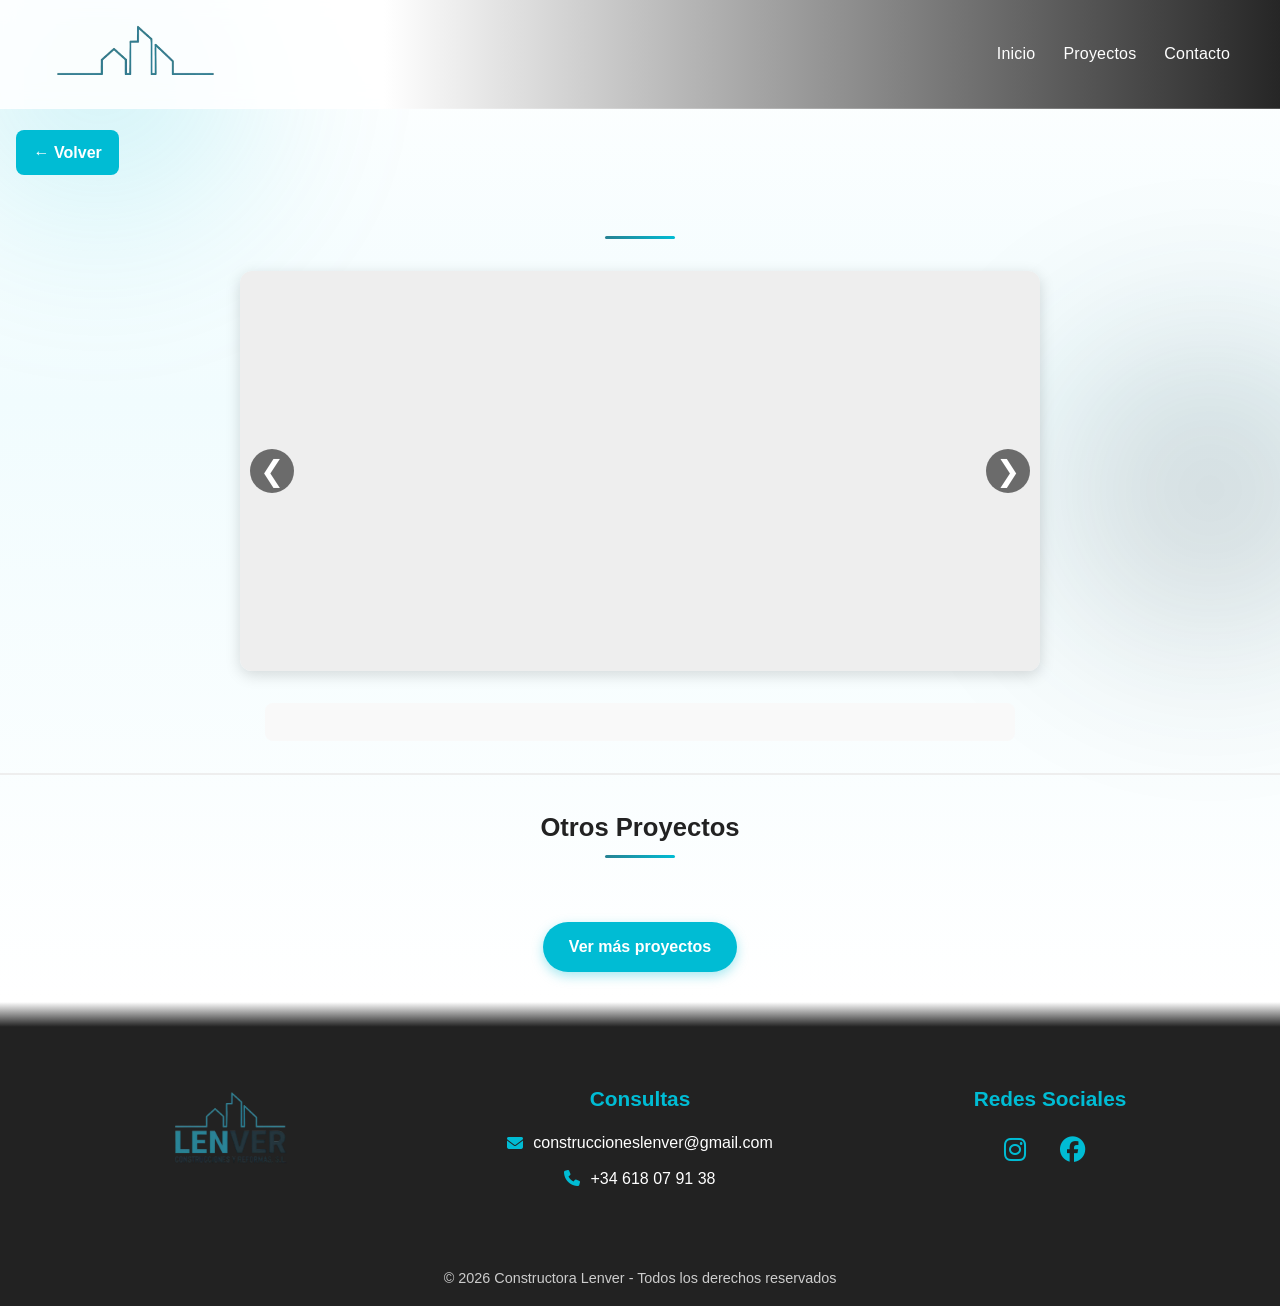
<file: proyectos/detalle.html>
<!DOCTYPE html>
<html lang="es">
<head>
  <meta charset="utf-8">
  <meta name="viewport" content="width=device-width, initial-scale=1">
  <meta name="description" content="Detalle de proyecto realizado por Lenver: fotos antes y después, y descripción del trabajo.">
  <meta name="theme-color" content="#ffffff">
  <title>LENVER</title>

  <link rel="icon" type="image/x-icon" href="/img-icon/favicon.ico">
  <link rel="icon" type="image/png" sizes="16x16" href="/img-icon/favicon-16x16.png">
  <link rel="icon" type="image/png" sizes="32x32" href="/img-icon/favicon-32x32.png">
  <link rel="icon" type="image/png" sizes="48x48" href="/img-icon/favicon-48x48.png">
  <link rel="icon" type="image/png" sizes="64x64" href="/img-icon/favicon-64x64.png">
  <link rel="apple-touch-icon" sizes="180x180" href="/img-icon/apple-touch-icon.png">
  <link rel="icon" type="image/png" sizes="192x192" href="/img-icon/android-chrome-192x192.png">
  <link rel="icon" type="image/png" sizes="512x512" href="/img-icon/android-chrome-512x512.png">
  <link rel="manifest" href="/img-icon/site.webmanifest">
  <meta name="msapplication-config" content="/img-icon/browserconfig">

  <link rel="preconnect" href="https://fonts.googleapis.com">
  <link rel="preconnect" href="https://fonts.gstatic.com" crossorigin>
  <link rel="stylesheet" href="https://fonts.googleapis.com/css2?family=Anton&display=swap">

  <link rel="stylesheet" href="/common.css">
  <link rel="stylesheet" href="proyectos.css">
  <link rel="stylesheet" href="https://cdnjs.cloudflare.com/ajax/libs/font-awesome/6.5.2/css/all.min.css">
</head>
<body>

  <header>
    <nav>
      <a href="/index.html" data-no-history>
        <img src="/img/LOGO.webp" alt="Logo Constructora Lenver" class="logo">
      </a>
      <ul class="nav-links">
        <li><a href="/index.html" data-no-history>Inicio</a></li>
        <li><a href="/proyectos/proyectos.html" data-no-history>Proyectos</a></li>
        <li><a href="/contacto/contacto.html" data-no-history>Contacto</a></li>
      </ul>
      <div class="hamburger" aria-expanded="false">
        <span></span>
        <span></span>
        <span></span>
      </div>
    </nav>
  </header>

  <div class="overlay"></div>

  <a href="https://wa.me/34618079138" target="_blank" rel="noopener" class="whatsapp-float" id="whatsapp-float-detalle" aria-label="Escríbenos por WhatsApp">
    <i class="fab fa-whatsapp"></i>
  </a>

  <div class="proyectos-hero-bg">
    <a href="proyectos.html" class="btn-volver" data-no-history>← Volver</a>

    <h1 id="titulo" class="heading-gradient"></h1>

    <main class="detalle-contenedor">
      <div id="ba-slider" class="ba-slider" hidden>
        <div class="ba-img-container">
          <img class="ba-after" id="ba-after" alt="Después">
          <div class="ba-before-wrap" id="ba-before-wrap">
            <img class="ba-before" id="ba-before" alt="Antes">
          </div>
          <div class="ba-handle" id="ba-handle" aria-hidden="true">
            <i class="fas fa-arrows-alt-h"></i>
          </div>
          <span class="ba-label ba-label-before">Antes</span>
          <span class="ba-label ba-label-after">Después</span>
        </div>
        <input type="range" class="ba-range" id="ba-range" min="0" max="100" value="50" aria-label="Deslizar para comparar antes y después">
      </div>

      <div class="carousel">
        <button class="carousel-btn prev" aria-label="Imagen anterior">❮</button>
        <div class="carousel-images" id="carousel-images"></div>
        <button class="carousel-btn next" aria-label="Imagen siguiente">❯</button>
        <div class="carousel-dots" id="carousel-dots"></div>
      </div>

      <p id="descripcion"></p>

      <hr>
      <h2 class="heading-gradient">Otros Proyectos</h2>
      <div id="otros-proyectos" class="grid"></div>

      <div class="btn-box">
        <a href="proyectos.html" class="btn" data-no-history>Ver más proyectos</a>
      </div>
    </main>
  </div>

  <!-- FOOTER -->
  <footer id="footer">
    <div class="footer-container">
      <div class="footer-col">
        <img src="/img/CONTACTOLOGO.webp" alt="Logo" class="footer-logo" loading="lazy" decoding="async">
      </div>

      <div class="footer-col">
        <h3>Consultas</h3>
        <p><i class="fas fa-envelope"></i> <a href="mailto:construccioneslenver@gmail.com">construccioneslenver@gmail.com</a></p>
        <p><i class="fas fa-phone"></i> <a href="https://wa.me/34618079138" target="_blank" rel="noopener">+34 618 07 91 38</a></p>
      </div>

      <div class="footer-col direccion">
        <h3>Redes Sociales</h3>
        <div class="social-icons">
          <a href="https://instagram.com/tuusuario" target="_blank" rel="noopener" aria-label="Instagram"><i class="fab fa-instagram"></i></a>
          <a href="https://www.facebook.com/Pablo83rodriguez/" target="_blank" rel="noopener" aria-label="Facebook"><i class="fab fa-facebook"></i></a>
        </div>
      </div>
    </div>

  </footer>

  <footer>
      <p class="derechos">© <span id="year"></span> Constructora Lenver - Todos los derechos reservados</p>

  </footer>

  <script src="proyectos.js" defer></script>
  <script src="/common.js" defer></script>
  <script src="proyectos-page.js" defer></script>
  <script defer>
    document.addEventListener("DOMContentLoaded", () => {
      const params = new URLSearchParams(window.location.search);
      mostrarDetalle(params.get("id"));

      // El botón de WhatsApp aparece solo al llegar al footer, no desde
      // el principio como en la página de Contacto.
      const whatsappDetalle = document.getElementById("whatsapp-float-detalle");
      const footer = document.getElementById("footer");
      if (whatsappDetalle && footer) {
        const footerObserver = new IntersectionObserver(
          (entries) => {
            entries.forEach((entry) => {
              whatsappDetalle.classList.toggle("show", entry.isIntersecting);
            });
          },
          { threshold: 0.15 }
        );
        footerObserver.observe(footer);
      }
    });
  </script>
</body>
</html>
</file>
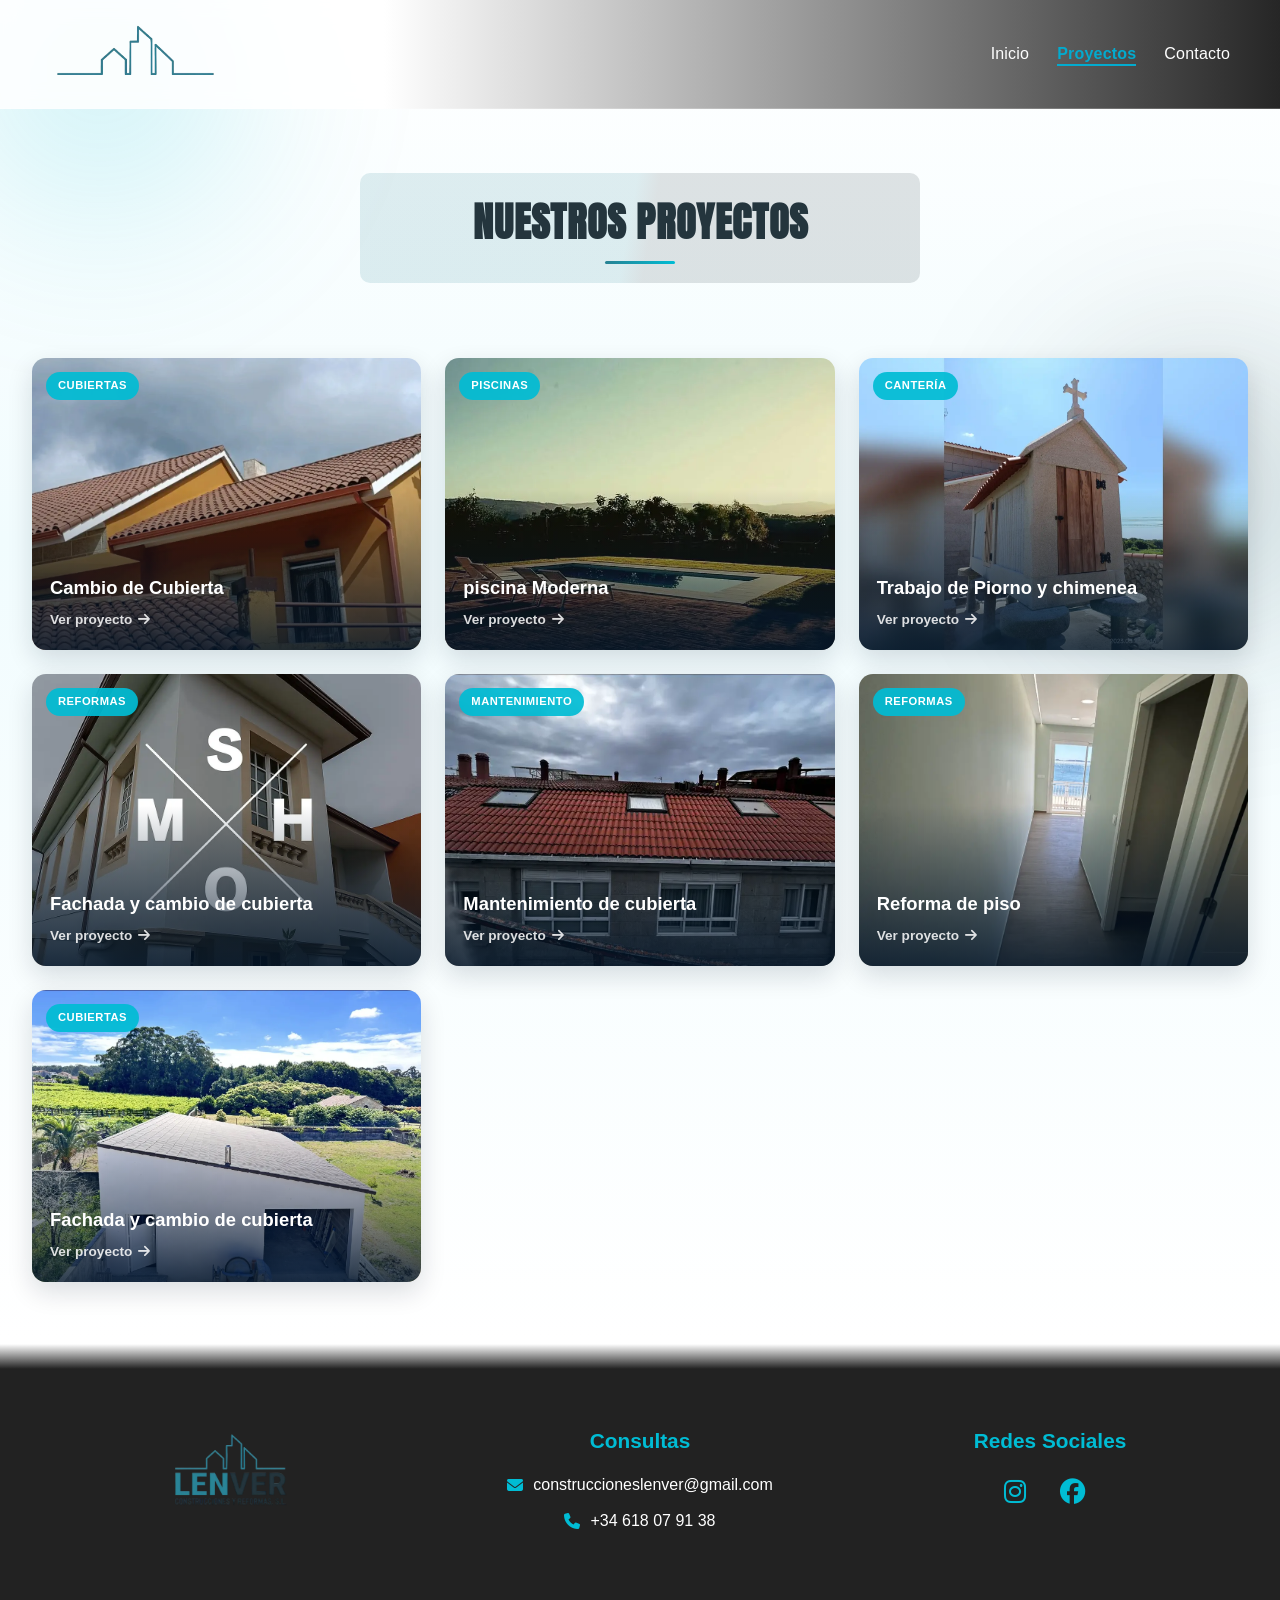
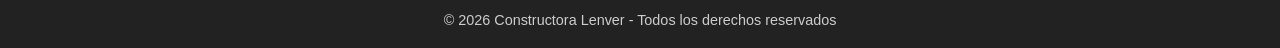
<file: proyectos/proyectos.html>
<!DOCTYPE html>
<html lang="es">
<head>
  <meta charset="utf-8">
  <meta name="viewport" content="width=device-width, initial-scale=1">
  <meta name="description" content="Descubre los proyectos de construcción, reformas y rehabilitación realizados por Lenver.">
  <meta name="theme-color" content="#ffffff">
  <title>LENVER</title>

  <link rel="icon" type="image/x-icon" href="/img-icon/favicon.ico">
  <link rel="icon" type="image/png" sizes="16x16" href="/img-icon/favicon-16x16.png">
  <link rel="icon" type="image/png" sizes="32x32" href="/img-icon/favicon-32x32.png">
  <link rel="icon" type="image/png" sizes="48x48" href="/img-icon/favicon-48x48.png">
  <link rel="icon" type="image/png" sizes="64x64" href="/img-icon/favicon-64x64.png">
  <link rel="apple-touch-icon" sizes="180x180" href="/img-icon/apple-touch-icon.png">
  <link rel="icon" type="image/png" sizes="192x192" href="/img-icon/android-chrome-192x192.png">
  <link rel="icon" type="image/png" sizes="512x512" href="/img-icon/android-chrome-512x512.png">
  <link rel="manifest" href="/img-icon/site.webmanifest">
  <meta name="msapplication-config" content="/img-icon/browserconfig">

  <link rel="preconnect" href="https://fonts.googleapis.com">
  <link rel="preconnect" href="https://fonts.gstatic.com" crossorigin>
  <link rel="stylesheet" href="https://fonts.googleapis.com/css2?family=Anton&display=swap">

  <link rel="stylesheet" href="/common.css">
  <link rel="stylesheet" href="proyectos.css">
  <link rel="stylesheet" href="https://cdnjs.cloudflare.com/ajax/libs/font-awesome/6.5.2/css/all.min.css">
</head>
<body>

  <header>
    <nav>
      <a href="/index.html" data-no-history>
        <img src="/img/LOGO.webp" alt="Logo Constructora Lenver" class="logo">
      </a>
      <ul class="nav-links">
        <li><a href="/index.html" data-no-history>Inicio</a></li>
        <li><a href="#proyectos" class="activo">Proyectos</a></li>
        <li><a href="/contacto/contacto.html" data-no-history>Contacto</a></li>
      </ul>
      <div class="hamburger" aria-expanded="false">
        <span></span>
        <span></span>
        <span></span>
      </div>
    </nav>
  </header>

  <div class="overlay"></div>

  <div class="proyectos-hero-bg">
    <div class="titulo-manchas">
      <div class="titulo-panel"></div>
      <h1 class="heading-gradient">Nuestros Proyectos</h1>
    </div>

    <main id="lista-proyectos" class="grid"></main>
  </div>

  <!-- FOOTER -->
  <footer id="footer">
    <div class="footer-container">
      <div class="footer-col">
        <img src="/img/CONTACTOLOGO.webp" alt="Logo" class="footer-logo" loading="lazy" decoding="async">
      </div>

      <div class="footer-col">
        <h3>Consultas</h3>
        <p><i class="fas fa-envelope"></i> <a href="mailto:construccioneslenver@gmail.com">construccioneslenver@gmail.com</a></p>
        <p><i class="fas fa-phone"></i> <a href="https://wa.me/34618079138" target="_blank" rel="noopener">+34 618 07 91 38</a></p>
      </div>

      <div class="footer-col direccion">
        <h3>Redes Sociales</h3>
        <div class="social-icons">
          <a href="https://instagram.com/tuusuario" target="_blank" rel="noopener" aria-label="Instagram"><i class="fab fa-instagram"></i></a>
          <a href="https://www.facebook.com/Pablo83rodriguez/" target="_blank" rel="noopener" aria-label="Facebook"><i class="fab fa-facebook"></i></a>
        </div>
      </div>
    </div>

  </footer>

  <footer>
      <p class="derechos">© <span id="year"></span> Constructora Lenver - Todos los derechos reservados</p>

  </footer>

  <script src="proyectos.js" defer></script>
  <script src="/common.js" defer></script>
  <script src="proyectos-page.js" defer></script>
  <script defer>
    document.addEventListener("DOMContentLoaded", () => listarProyectos());
  </script>
</body>
</html>
</file>
<file: common.css>
/* =====================================================
   LENVER — Estilos comunes (header, nav, footer, base)
   ===================================================== */

:root {
  --color-primary: #00bcd4;
  --color-primary-dark: #03abcf;
  --color-primary-darker: #04172b;
  --color-dark: #222222;
  --color-text: #333333;
  --color-logo-start: #278293;
  --color-logo-end: #24353d;
  --ease-smooth: cubic-bezier(0.25, 0.8, 0.25, 1);
  --ease-out: cubic-bezier(0.16, 1, 0.3, 1);
  --header-height: 78px;
}

/* Reset */
* {
  margin: 0;
  padding: 0;
  box-sizing: border-box;
}

html {
  scroll-behavior: smooth;
}

body {
  font-family: 'Segoe UI', Arial, sans-serif;
  line-height: 1.6;
  overflow-x: hidden;
  color: var(--color-text);
}

body.no-scroll {
  overflow: hidden;
}

a {
  -webkit-tap-highlight-color: transparent;
}

img {
  max-width: 100%;
  height: auto;
}

/* Accesibilidad: foco visible para teclado */
a:focus-visible,
button:focus-visible,
.hamburger:focus-visible {
  outline: 3px solid var(--color-primary);
  outline-offset: 2px;
}

/* Logo */
.logo {
  height: 50px;
  width: auto;
  cursor: pointer;
  transition: transform 0.3s var(--ease-smooth), opacity 0.25s ease;
}

.logo:hover {
  transform: scale(1.04);
}

/* ===== HEADER ===== */
header {
  position: fixed;
  width: 100%;
  background: linear-gradient(to right, rgba(255, 255, 255, 0.85) 30%, rgba(0, 0, 0, 0.85) 100%);
  backdrop-filter: blur(10px);
  -webkit-backdrop-filter: blur(10px);
  color: #fff;
  padding: 15px 30px;
  justify-content: space-between;
  align-items: center;
  z-index: 3000;
  top: 0;
  left: 0;
  transition: transform 0.35s var(--ease-smooth);
  border-bottom: 1px solid rgba(255, 255, 255, 0.2);
  transform: translateZ(0);
  -webkit-transform: translateZ(0);
  will-change: transform;
}

header.hide {
  transform: translateY(-100%);
}

nav {
  display: flex;
  justify-content: space-between;
  align-items: center;
  padding: 10px 20px;
  max-width: 1400px;
  margin: 0 auto;
}

/* Navegación */
.nav-links {
  list-style: none;
  display: flex;
  gap: 28px;
  margin: 0;
  padding: 0;
}

.nav-links li a {
  text-decoration: none;
  color: #fff;
  font-weight: 500;
  letter-spacing: 0.2px;
  transition: color 0.25s var(--ease-smooth);
  position: relative;
}

.nav-links li a::after {
  content: "";
  position: absolute;
  left: 0;
  bottom: -4px;
  width: 0;
  height: 2px;
  background: var(--color-primary-dark);
  transition: width 0.3s var(--ease-smooth);
}

.nav-links li a:hover {
  color: var(--color-primary-dark);
}

.nav-links li a:hover::after {
  width: 100%;
}

.nav-links li a.activo {
  color: var(--color-primary-dark);
  font-weight: 700;
}

.nav-links li a.activo::after {
  width: 100%;
}

/* Hamburguesa */
.hamburger {
  display: none;
  flex-direction: column;
  gap: 5px;
  cursor: pointer;
  z-index: 4000;
  margin-left: auto;
  position: relative;
  padding: 8px;
}

.hamburger span {
  width: 25px;
  height: 3px;
  background: white;
  border-radius: 3px;
  transition: all 0.3s var(--ease-smooth);
}

.hamburger.active span:nth-child(1) {
  transform: rotate(45deg) translate(5px, 5px);
}
.hamburger.active span:nth-child(2) {
  opacity: 0;
}
.hamburger.active span:nth-child(3) {
  transform: rotate(-45deg) translate(5px, -5px);
}

/* Overlay */
.overlay {
  position: fixed;
  top: 0;
  left: 0;
  width: 100%;
  height: 100%;
  background: rgba(0, 0, 0, 0.45);
  backdrop-filter: blur(6px);
  opacity: 0;
  visibility: hidden;
  transition: opacity 0.3s var(--ease-smooth);
  z-index: 2000;
}

.overlay.active {
  opacity: 1;
  visibility: visible;
}

/* Responsive nav */
@media (max-width: 768px) {
  header {
    background: linear-gradient(to right, rgba(255, 255, 255, 0.85) 43%, rgba(0, 0, 0, 0.85) 100%);
  }

  .nav-links {
    position: fixed;
    top: 0;
    right: -260px;
    height: 100vh;
    width: 260px;
    background: rgba(20, 20, 20, 0.97);
    backdrop-filter: blur(10px);
    flex-direction: column;
    align-items: center;
    justify-content: center;
    gap: 34px;
    transition: right 0.4s var(--ease-smooth);
    z-index: 3000;
  }

  .nav-links.active {
    right: 0;
  }

  .hamburger {
    display: flex;
  }

  /* El logo se desvanece mientras el menú móvil está abierto, para que
     el panel no lo tape a medias en pantallas angostas */
  body.no-scroll .logo {
    opacity: 0;
    pointer-events: none;
    transition: opacity 0.25s ease;
  }
}

/* ===== FOOTER ===== */
#footer {
  background: linear-gradient(to bottom, #ffffff 0%, var(--color-dark) 10%, var(--color-dark) 100%);
  color: #fff;
  padding: 80px 20px 50px;
}

.footer-container {
  display: flex;
  justify-content: space-between;
  align-items: flex-start;
  max-width: 1200px;
  margin: auto;
  flex-wrap: wrap;
  gap: 30px;
  text-align: center;
}

.footer-col {
  flex: 1;
  min-width: 250px;
}

.footer-col h3 {
  margin-bottom: 15px;
  font-size: 1.3rem;
  color: var(--color-primary);
}

.footer-logo {
  max-width: 120px;
  margin-bottom: 15px;
  transition: transform 0.3s var(--ease-smooth);
}

.footer-logo:hover {
  transform: scale(1.05);
}

.social-icons a {
  color: #fff;
  font-size: 1.6rem;
  margin: 0 10px;
  display: inline-block;
  transition: transform 0.3s var(--ease-smooth), color 0.3s var(--ease-smooth);
}

.social-icons a:hover {
  color: var(--color-primary);
  transform: scale(1.2) translateY(-3px);
}

.footer-col p {
  margin: 10px 0;
  font-size: 1rem;
  display: flex;
  align-items: center;
  justify-content: center;
}

.footer-col i {
  margin-right: 10px;
  color: var(--color-primary);
}

.footer-col a {
  color: #fff;
  text-decoration: none;
  transition: color 0.3s var(--ease-smooth);
}

.footer-col a:hover {
  color: var(--color-primary);
}

.direccion p {
  animation: float 3s ease-in-out infinite;
}

@keyframes float {
  0%, 100% { transform: translateY(0); }
  50% { transform: translateY(-5px); }
}

@media (max-width: 768px) {
  .footer-container {
    flex-direction: column;
    text-align: center;
    align-items: center;
  }

  .footer-col {
    width: 100%;
    max-width: 300px;
  }

  .footer-col p {
    justify-content: center;
  }
}

.derechos {
  text-align: center;
  color: #ccc;
  background-color: var(--color-dark);
  padding: 16px 20px;
  font-size: 0.9rem;
}

/* Respeta a quien prefiere menos movimiento */
@media (prefers-reduced-motion: reduce) {
  *, *::before, *::after {
    animation-duration: 0.001ms !important;
    animation-iteration-count: 1 !important;
    transition-duration: 0.001ms !important;
    scroll-behavior: auto !important;
  }
}

/* ===== Títulos con color del logo (celeste → azul oscuro) ===== */
.heading-gradient {
  color: var(--color-logo-end);
  position: relative;
  padding-bottom: 10px;
}

.heading-gradient::after {
  content: "";
  position: absolute;
  left: 50%;
  bottom: 0;
  transform: translateX(-50%);
  width: 70px;
  height: 3px;
  border-radius: 3px;
  background: linear-gradient(90deg, var(--color-logo-start), var(--color-primary), var(--color-logo-end));
  background-size: 200% auto;
  animation: heading-underline 5s linear infinite;
}

@keyframes heading-underline {
  to { background-position: -200% center; }
}

@media (prefers-reduced-motion: reduce) {
  .heading-gradient::after {
    animation: none;
  }
}

/* ===== Botón flotante de WhatsApp (reutilizable en cualquier página) ===== */
.whatsapp-float {
  position: fixed;
  bottom: 20px;
  right: 20px;
  background-color: #25d366;
  color: white;
  border-radius: 50%;
  width: 60px;
  height: 60px;
  display: flex;
  justify-content: center;
  align-items: center;
  font-size: 30px;
  box-shadow: 0 4px 12px rgba(0, 0, 0, 0.35);
  text-decoration: none;
  opacity: 0;
  transform: translateY(50px) scale(0.8);
  transition: opacity 0.6s var(--ease-out), transform 0.6s var(--ease-out), box-shadow 0.3s var(--ease-smooth);
  z-index: 9999;
}

.whatsapp-float.show {
  opacity: 1;
  transform: translateY(0) scale(1);
}

.whatsapp-float:hover {
  box-shadow: 0 8px 20px rgba(0, 0, 0, 0.45);
  transform: scale(1.08);
}

/* Burbuja de mensaje opcional junto al botón */
.whatsapp-bubble {
  position: absolute;
  right: 72px;
  top: 50%;
  transform: translateY(-50%) translateX(8px);
  background: #fff;
  color: #222;
  padding: 10px 16px;
  border-radius: 12px;
  box-shadow: 0 6px 18px rgba(4, 23, 43, 0.22);
  font-size: 0.85rem;
  font-weight: 600;
  white-space: nowrap;
  opacity: 0;
  pointer-events: none;
  transition: opacity 0.4s var(--ease-out), transform 0.4s var(--ease-out);
}

.whatsapp-bubble::after {
  content: "";
  position: absolute;
  top: 50%;
  right: -6px;
  transform: translateY(-50%);
  border-width: 6px 0 6px 6px;
  border-style: solid;
  border-color: transparent transparent transparent #fff;
}

.whatsapp-bubble.show {
  opacity: 1;
  transform: translateY(-50%) translateX(0);
}

@media (max-width: 420px) {
  .whatsapp-bubble {
    right: auto;
    left: 50%;
    top: auto;
    bottom: 74px;
    transform: translateX(-50%) translateY(8px);
    white-space: normal;
    max-width: 220px;
    text-align: center;
  }

  .whatsapp-bubble::after {
    top: auto;
    right: auto;
    bottom: -6px;
    left: 50%;
    transform: translateX(-50%);
    border-width: 6px 6px 0 6px;
    border-color: #fff transparent transparent transparent;
  }

  .whatsapp-bubble.show {
    transform: translateX(-50%) translateY(0);
  }
}

/* ===== Botón genérico reutilizable (píldora cian) ===== */
.btn-box {
  text-align: center;
}

.btn {
  display: inline-block;
  padding: 12px 26px;
  background: var(--color-primary);
  color: #fff;
  text-decoration: none;
  border-radius: 30px;
  cursor: pointer;
  z-index: 10;
  position: relative;
  font-weight: 600;
  transition: background 0.3s var(--ease-smooth), transform 0.3s var(--ease-smooth), box-shadow 0.3s var(--ease-smooth);
  box-shadow: 0 4px 12px rgba(0, 188, 212, 0.35);
}

.btn:hover {
  background: var(--color-primary-darker);
  transform: translateY(-3px) scale(1.04);
  box-shadow: 0 8px 18px rgba(0, 0, 0, 0.25);
}
</file>
<file: proyectos/proyectos.css>
/* =====================================================
   LENVER — Proyectos (listado y detalle)
   ===================================================== */

/* ===== Fondo suave de la página (mismo criterio que Presupuesto/Contacto) ===== */
.proyectos-hero-bg {
  position: relative;
  overflow: hidden;
  isolation: isolate;
  padding-top: 130px;
  padding-bottom: 30px;
  background: linear-gradient(180deg, #ffffff 0%, #f1fcfe 40%, #ffffff 100%);
}

.proyectos-hero-bg::before,
.proyectos-hero-bg::after {
  content: "";
  position: absolute;
  width: 420px;
  height: 420px;
  border-radius: 50%;
  filter: blur(90px);
  z-index: -1;
  opacity: 0.28;
}

.proyectos-hero-bg::before {
  top: -140px;
  left: -110px;
  background: radial-gradient(circle, var(--color-primary) 0%, transparent 70%);
}

.proyectos-hero-bg::after {
  top: 280px;
  right: -140px;
  background: radial-gradient(circle, var(--color-logo-end) 0%, transparent 70%);
}

h1 {
  margin: 0 0 32px;
  text-align: center;
  font-size: 2.5rem;
  font-weight: bold;
  color: #222;
  font-family: 'Anton', 'Segoe UI', Arial, sans-serif;
  text-transform: uppercase;
  letter-spacing: 1px;
  opacity: 0;
  padding-top: 30px;
  transform: translateY(20px);
  animation: fadeInTitle 0.9s var(--ease-out) forwards;
}

/* Panel geométrico bicolor detrás del título (bordes rectos, sin difuminar) */
.titulo-manchas {
  position: relative;
  display: flex;
  justify-content: center;
  align-items: center;
  padding: 30px 0;
}

.titulo-panel {
  position: absolute;
  left: 50%;
  top: 50%;
  transform: translate(-50%, -50%);
  width: min(560px, 88vw);
  height: 110px;
  border-radius: 10px;
  background: linear-gradient(
    100deg,
    var(--color-logo-start) 0%,
    var(--color-logo-start) 48%,
    var(--color-logo-end) 52%,
    var(--color-logo-end) 100%
  );
  opacity: 0.14;
  z-index: 0;
}

.titulo-manchas h1 {
  position: relative;
  z-index: 1;
}

@media (max-width: 600px) {
  .titulo-panel {
    height: 80px;
  }
}

/* Título de detalle: misma tipografía y bicolor que el logo LENVER */
#titulo {
  font-family: 'Anton', 'Segoe UI', Arial, sans-serif;
  text-transform: uppercase;
  letter-spacing: 1px;
  line-height: 1.2;
}

#titulo .titulo-mitad-a {
  color: var(--color-logo-start);
}

#titulo .titulo-mitad-b {
  color: var(--color-logo-end);
}

@media (max-width: 600px) {
  #titulo {
    font-size: 1.7rem;
  }
}

@keyframes fadeInTitle {
  to {
    opacity: 1;
    transform: translateY(0);
  }
}

/* Botón volver */
.btn-volver {
  position: static;
  margin: 0 0 24px 1rem;
  background: var(--color-primary);
  color: #fff;
  padding: 0.6rem 1.1rem;
  border-radius: 8px;
  text-decoration: none;
  font-weight: bold;
  z-index: 1000;
  transition: background 0.3s var(--ease-smooth), transform 0.3s var(--ease-smooth);
  display: inline-block;
}

.btn-volver:hover {
  background: var(--color-primary-darker);
  transform: translateX(-4px) scale(1.03);
}

/* Grid de proyectos */
.grid,
#otros-proyectos {
  display: grid;
  grid-template-columns: repeat(3, 1fr);
  gap: 1.5rem;
  padding: 2rem;
}

#otros-proyectos {
  margin-top: 2rem;
  padding: 1rem;
}

@media (max-width: 992px) {
  .grid,
  #otros-proyectos {
    grid-template-columns: repeat(2, 1fr);
  }
}

@media (max-width: 600px) {
  .grid,
  #otros-proyectos {
    grid-template-columns: 1fr;
  }
}

.card {
  position: relative;
  display: block;
  aspect-ratio: 4 / 3;
  border-radius: 14px;
  overflow: hidden;
  text-decoration: none;
  color: inherit;
  box-shadow: 0 10px 26px rgba(4, 23, 43, 0.14);
  transition: transform 0.35s var(--ease-smooth), box-shadow 0.35s var(--ease-smooth);
}

.card:hover {
  transform: translateY(-6px);
  box-shadow: 0 16px 34px rgba(4, 23, 43, 0.22);
}

.card img {
  width: 100%;
  height: 100%;
  object-fit: cover;
  display: block;
  transition: transform 0.5s var(--ease-smooth);
}

.card:hover img {
  transform: scale(1.06);
}

/* Velo oscuro en la parte baja para que el texto se lea sobre cualquier foto */
.card::after {
  content: "";
  position: absolute;
  inset: 0;
  background: linear-gradient(180deg, rgba(4, 23, 43, 0) 45%, rgba(4, 23, 43, 0.82) 100%);
  pointer-events: none;
}

.card-tag {
  position: absolute;
  top: 14px;
  left: 14px;
  z-index: 2;
  background: rgba(0, 188, 212, 0.92);
  color: #fff;
  font-size: 0.7rem;
  font-weight: 700;
  letter-spacing: 0.5px;
  text-transform: uppercase;
  padding: 5px 12px;
  border-radius: 20px;
}

.card-content {
  position: absolute;
  left: 0;
  right: 0;
  bottom: 0;
  z-index: 2;
  padding: 18px;
}

.card-content h3 {
  margin: 0 0 4px;
  font-size: 1.15rem;
  color: #fff;
  text-align: left;
}

.card-link {
  display: inline-flex;
  align-items: center;
  gap: 6px;
  font-size: 0.85rem;
  font-weight: 600;
  color: #fff;
  opacity: 0.85;
  transition: opacity 0.3s var(--ease-smooth), transform 0.3s var(--ease-smooth);
}

.card:hover .card-link {
  opacity: 1;
  transform: translateX(3px);
}

.fade-in {
  opacity: 0;
  transform: translateY(20px);
  animation: fadeIn 0.7s var(--ease-out) forwards;
}

@keyframes fadeIn {
  to {
    opacity: 1;
    transform: translateY(0);
  }
}

#otros-proyectos .card-content h3 {
  font-size: 1.05rem;
}

.detalle-contenedor hr {
  margin: 2rem 0;
  border: none;
  border-top: 2px solid #eee;
}

.detalle-contenedor h2 {
  margin-bottom: 1rem;
  font-size: 1.6rem;
  color: #222;
  text-align: center;
}

/* Carrusel */
.carousel {
  position: relative;
  width: 100%;
  max-width: 800px;
  margin: 0 auto 1.5rem;
  overflow: hidden;
  border-radius: 12px;
  box-shadow: 0 4px 15px rgba(0, 0, 0, 0.15);
}

.carousel-images {
  position: relative;
  width: 100%;
  height: 400px;
  overflow: hidden;
  background: #eee;
}

.carousel-images img {
  position: absolute;
  inset: 0;
  width: 100%;
  height: 100%;
  object-fit: cover;
  opacity: 0;
  transition: opacity 0.8s ease-in-out;
  z-index: 1;
}

.carousel-images img.active {
  opacity: 1;
  z-index: 2;
}

.carousel-btn {
  position: absolute;
  top: 50%;
  transform: translateY(-50%);
  background: rgba(0, 0, 0, 0.55);
  color: #fff;
  border: none;
  font-size: 1.8rem;
  width: 44px;
  height: 44px;
  cursor: pointer;
  border-radius: 50%;
  z-index: 3;
  transition: opacity 0.5s ease-in-out, background 0.3s var(--ease-smooth), transform 0.2s var(--ease-smooth);
  opacity: 1;
}

.carousel-btn.prev { left: 10px; }
.carousel-btn.next { right: 10px; }

.carousel-btn:hover {
  background: rgba(0, 0, 0, 0.8);
  transform: translateY(-50%) scale(1.08);
}

.carousel-btn.hidden {
  opacity: 0;
  pointer-events: none;
}

.carousel-dots {
  position: absolute;
  bottom: 15px;
  left: 50%;
  transform: translateX(-50%);
  display: flex;
  gap: 8px;
  z-index: 3;
  transition: opacity 0.5s ease-in-out;
  opacity: 1;
}

.dot {
  height: 12px;
  width: 12px;
  background-color: rgba(255, 255, 255, 0.7);
  border-radius: 50%;
  cursor: pointer;
  transition: background 0.3s var(--ease-smooth), transform 0.2s var(--ease-smooth);
}

.dot:hover {
  transform: scale(1.25);
}

.dot.active {
  background-color: var(--color-primary);
}

.carousel-dots.hidden {
  opacity: 0;
  pointer-events: none;
}

.detalle-contenedor p#descripcion {
  background: #f9f9f9;
  padding: 1.2rem 1.5rem;
  border-radius: 8px;
  font-size: 1.15rem;
  line-height: 1.8;
  color: #333;
  max-width: 750px;
  margin: 2rem auto;
  text-align: justify;
  opacity: 0;
  transform: translateY(20px);
  animation: fadeInDesc 0.9s var(--ease-out) forwards;
}

@keyframes fadeInDesc {
  to {
    opacity: 1;
    transform: translateY(0);
  }
}

/* ===== Slider "antes / después" ===== */
.ba-slider {
  max-width: 800px;
  margin: 0 auto 1.5rem;
}

.ba-img-container {
  position: relative;
  width: 100%;
  height: 400px;
  overflow: hidden;
  border-radius: 12px;
  box-shadow: 0 4px 15px rgba(0, 0, 0, 0.15);
  cursor: ew-resize;
  user-select: none;
}

.ba-after {
  width: 100%;
  height: 100%;
  object-fit: cover;
  display: block;
  pointer-events: none;
}

.ba-before-wrap {
  position: absolute;
  top: 0;
  left: 0;
  height: 100%;
  width: 50%;
  overflow: hidden;
  pointer-events: none;
}

.ba-before-wrap img {
  position: absolute;
  top: 0;
  left: 0;
  height: 100%;
  max-width: none;
  object-fit: cover;
}

.ba-handle {
  position: absolute;
  top: 0;
  left: 50%;
  height: 100%;
  width: 4px;
  background: #fff;
  transform: translateX(-50%);
  pointer-events: none;
  box-shadow: 0 0 6px rgba(0, 0, 0, 0.4);
}

.ba-handle i {
  position: absolute;
  top: 50%;
  left: 50%;
  transform: translate(-50%, -50%);
  background: #fff;
  color: var(--color-primary-dark);
  width: 38px;
  height: 38px;
  border-radius: 50%;
  display: flex;
  align-items: center;
  justify-content: center;
  font-size: 0.9rem;
  box-shadow: 0 2px 8px rgba(0, 0, 0, 0.3);
}

.ba-label {
  position: absolute;
  bottom: 12px;
  padding: 4px 12px;
  border-radius: 20px;
  background: rgba(0, 0, 0, 0.55);
  color: #fff;
  font-size: 0.8rem;
  font-weight: 600;
  letter-spacing: 0.5px;
  text-transform: uppercase;
  pointer-events: none;
  z-index: 2;
}

.ba-label-before { left: 12px; }
.ba-label-after { right: 12px; }

.ba-range {
  width: 100%;
  margin-top: 12px;
  accent-color: var(--color-primary);
  cursor: ew-resize;
}

@media (max-width: 600px) {
  .ba-img-container {
    height: 260px;
  }
}
</file>
